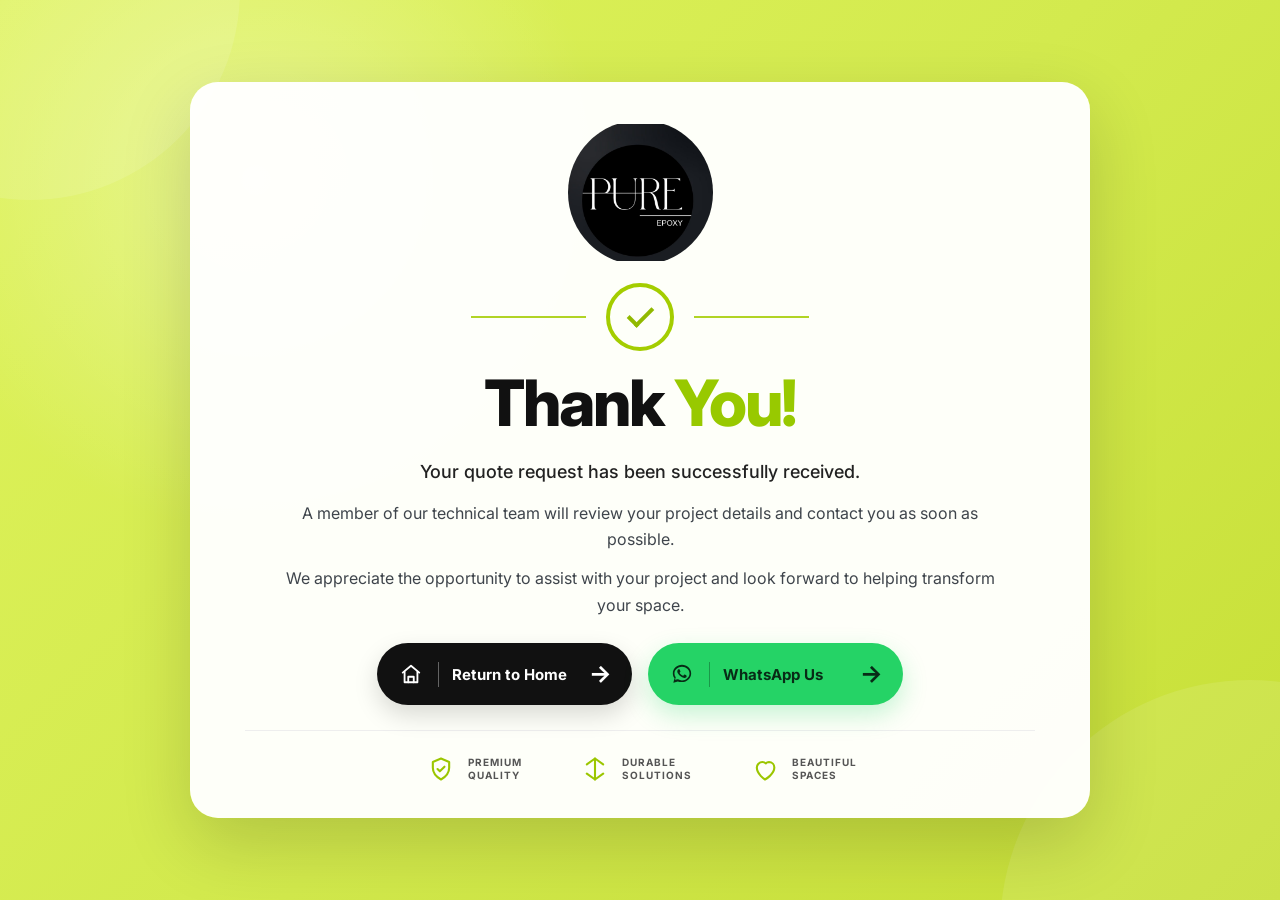
<file: thanks.html>
<!DOCTYPE html>
<html lang="en">

<head>

    <meta charset="UTF-8">

    <meta name="viewport"
          content="width=device-width, initial-scale=1.0">

    <meta name="description"
          content="Thank you for contacting PURE Epoxy. Your quote request has been received.">

    <title>Thank You | PURE Epoxy</title>


    <!-- =========================
         FONTE
    ========================== -->

    <link rel="preconnect"
          href="https://fonts.googleapis.com">

    <link rel="preconnect"
          href="https://fonts.gstatic.com"
          crossorigin>

    <link href="https://fonts.googleapis.com/css2?family=Inter:wght@400;500;600;700;800&display=swap"
          rel="stylesheet">


    <!-- =========================
         ESTILOS
    ========================== -->

    <style>

        /* =========================
           RESET
        ========================== */

        * {
            margin: 0;
            padding: 0;
            box-sizing: border-box;
        }


        /* =========================
           PÁGINA
        ========================== */

        body {

            min-height: 100vh;

            display: flex;

            align-items: center;

            justify-content: center;

            padding: 25px;

            font-family: "Inter", Arial, Helvetica, sans-serif;

            background:
                radial-gradient(
                    circle at 20% 20%,
                    rgba(255,255,255,0.35),
                    transparent 28%
                ),
                linear-gradient(
                    135deg,
                    #dff35b 0%,
                    #d3ea4e 50%,
                    #c7df36 100%
                );

            color: #111;

            overflow-x: hidden;

            position: relative;
        }


        /* =========================
           ELEMENTOS DECORATIVOS
        ========================== */

        body::before {

            content: "";

            position: fixed;

            width: 420px;

            height: 420px;

            border-radius: 50%;

            background: rgba(255,255,255,0.12);

            top: -220px;

            left: -180px;

            pointer-events: none;

        }


        body::after {

            content: "";

            position: fixed;

            width: 500px;

            height: 500px;

            border-radius: 50%;

            background: rgba(255,255,255,0.10);

            bottom: -280px;

            right: -220px;

            pointer-events: none;

        }


        /* =========================
           CARTÃO
        ========================== */

        .card {

            width: 100%;

            max-width: 900px;

            background: rgba(255,255,255,0.97);

            border-radius: 28px;

            padding: 38px 55px 32px;

            text-align: center;

            box-shadow:
                0 25px 70px rgba(0,0,0,0.16);

            position: relative;

            z-index: 2;

            animation: cardAppear 0.8s ease-out;

        }


        /* =========================
           LOGO
        ========================== */

        .logo-wrapper {

            display: flex;

            justify-content: center;

            align-items: center;

            margin-bottom: 18px;

            animation: logoAppear 1s ease-out;

        }


        .logo {

            width: 145px;

            height: 145px;

            object-fit: contain;

            display: block;

            border-radius: 50%;

            transition: transform 0.4s ease;

        }


        .logo:hover {

            transform: scale(1.04);

        }


        /* =========================
           CONFIRMAÇÃO
        ========================== */

        .success {

            display: flex;

            align-items: center;

            justify-content: center;

            gap: 20px;

            margin-bottom: 20px;

        }


        .success-line {

            width: 115px;

            height: 2px;

            background: #a4cd00;

            opacity: 0.85;

        }


        .check-circle {

            width: 68px;

            height: 68px;

            border: 4px solid #a4cd00;

            border-radius: 50%;

            display: flex;

            align-items: center;

            justify-content: center;

            animation: checkAppear 0.8s ease-out;

        }


        .check {

            width: 25px;

            height: 14px;

            border-left: 4px solid #91b900;

            border-bottom: 4px solid #91b900;

            transform: rotate(-45deg);

            margin-top: -5px;

        }


        /* =========================
           TÍTULO
        ========================== */

        h1 {

            font-size: 4rem;

            line-height: 1;

            font-weight: 800;

            letter-spacing: -2px;

            margin-bottom: 22px;

            color: #111;

        }


        h1 span {

            color: #98c900;

        }


        /* =========================
           TEXTOS
        ========================== */

        .message {

            max-width: 720px;

            margin: 0 auto;

        }


        .message p {

            font-size: 16px;

            line-height: 1.65;

            color: #3f454c;

            margin-bottom: 13px;

        }


        .message p:first-child {

            font-size: 18px;

            font-weight: 500;

            color: #222;

        }


        /* =========================
           BOTÕES
        ========================== */

        .buttons {

            display: flex;

            justify-content: center;

            align-items: center;

            gap: 16px;

            margin-top: 25px;

            margin-bottom: 25px;

            flex-wrap: wrap;

        }


        .button {

            min-width: 255px;

            height: 62px;

            display: flex;

            align-items: center;

            justify-content: space-between;

            padding: 0 20px;

            border-radius: 35px;

            text-decoration: none;

            font-size: 15px;

            font-weight: 700;

            transition:
                transform 0.25s ease,
                box-shadow 0.25s ease;

        }


        .button:hover {

            transform: translateY(-3px);

        }


        .button-left {

            display: flex;

            align-items: center;

            gap: 13px;

        }


        .button-icon {

            width: 28px;

            height: 28px;

            display: flex;

            align-items: center;

            justify-content: center;

        }


        .button-icon svg {

            width: 22px;

            height: 22px;

        }


        .button-divider {

            width: 1px;

            height: 25px;

            opacity: 0.35;

        }


        .arrow {

            font-size: 24px;

            line-height: 1;

            transition: transform 0.25s ease;

        }


        .button:hover .arrow {

            transform: translateX(4px);

        }


        /* HOME */

        .home-button {

            background: #111;

            color: white;

            box-shadow:
                0 10px 25px rgba(0,0,0,0.15);

        }


        .home-button .button-divider {

            background: white;

        }


        /* WHATSAPP */

        .whatsapp-button {

            background: #25d366;

            color: #082b16;

            box-shadow:
                0 10px 25px rgba(37,211,102,0.25);

        }


        .whatsapp-button .button-divider {

            background: #082b16;

        }


        /* =========================
           DIFERENCIAIS
        ========================== */

        .features {

            display: flex;

            justify-content: center;

            align-items: center;

            gap: 55px;

            padding-top: 20px;

            border-top: 1px solid #eeeeee;

        }


        .feature {

            display: flex;

            align-items: center;

            gap: 10px;

        }


        .feature-icon {

            width: 35px;

            height: 35px;

            display: flex;

            align-items: center;

            justify-content: center;

        }


        .feature-icon svg {

            width: 28px;

            height: 28px;

        }


        .feature-text {

            text-align: left;

            font-size: 10px;

            line-height: 1.25;

            letter-spacing: 1px;

            font-weight: 700;

            color: #555;

        }


        /* =========================
           ANIMAÇÕES
        ========================== */

        @keyframes cardAppear {

            from {

                opacity: 0;

                transform: translateY(20px) scale(0.98);

            }

            to {

                opacity: 1;

                transform: translateY(0) scale(1);

            }

        }


        @keyframes logoAppear {

            from {

                opacity: 0;

                transform: scale(0.8);

            }

            to {

                opacity: 1;

                transform: scale(1);

            }

        }


        @keyframes checkAppear {

            0% {

                opacity: 0;

                transform: scale(0.6);

            }

            70% {

                transform: scale(1.08);

            }

            100% {

                opacity: 1;

                transform: scale(1);

            }

        }


        /* =========================
           CELULAR
        ========================== */

        @media (max-width: 700px) {

            body {

                padding: 15px;

            }


            .card {

                padding: 30px 22px 25px;

                border-radius: 22px;

            }


            .logo {

                width: 115px;

                height: 115px;

            }


            .success {

                gap: 12px;

            }


            .success-line {

                width: 55px;

            }


            .check-circle {

                width: 58px;

                height: 58px;

            }


            h1 {

                font-size: 3rem;

                letter-spacing: -1.5px;

            }


            .message p {

                font-size: 14px;

            }


            .message p:first-child {

                font-size: 16px;

            }


            .buttons {

                flex-direction: column;

                gap: 12px;

                width: 100%;

            }


            .button {

                width: 100%;

                min-width: 0;

                height: 58px;

            }


            .features {

                gap: 18px;

                justify-content: space-between;

            }


            .feature {

                flex-direction: column;

                gap: 4px;

            }


            .feature-text {

                text-align: center;

                font-size: 8px;

            }

        }


        /* =========================
           TELAS MUITO PEQUENAS
        ========================== */

        @media (max-height: 750px) and (min-width: 701px) {

            .card {

                padding-top: 25px;

                padding-bottom: 22px;

            }


            .logo {

                width: 105px;

                height: 105px;

            }


            .logo-wrapper {

                margin-bottom: 10px;

            }


            .success {

                margin-bottom: 12px;

            }


            h1 {

                font-size: 3.2rem;

                margin-bottom: 14px;

            }


            .message p {

                margin-bottom: 8px;

            }


            .buttons {

                margin-top: 18px;

                margin-bottom: 18px;

            }


            .features {

                padding-top: 14px;

            }

        }

    </style>

</head>


<body>


    <!-- ==================================
         CARTÃO PRINCIPAL
    =================================== -->

    <main class="card">


        <!-- LOGO -->

        <div class="logo-wrapper">

            <img
                src="logo.png"
                alt="PURE Epoxy"
                class="logo">

        </div>


        <!-- ÍCONE DE SUCESSO -->

        <div class="success">

            <div class="success-line"></div>

            <div class="check-circle">

                <div class="check"></div>

            </div>

            <div class="success-line"></div>

        </div>


        <!-- TÍTULO -->

        <h1>
            Thank <span>You!</span>
        </h1>


        <!-- MENSAGEM -->

        <div class="message">

            <p>
                Your quote request has been successfully received.
            </p>

            <p>
                A member of our technical team will review your
                project details and contact you as soon as possible.
            </p>

            <p>
                We appreciate the opportunity to assist with your
                project and look forward to helping transform your space.
            </p>

        </div>


        <!-- ==================================
             BOTÕES
        =================================== -->

        <div class="buttons">


            <!-- HOME -->

            <a
                href="index.html"
                class="button home-button">

                <span class="button-left">

                    <span class="button-icon">

                        <svg
                            viewBox="0 0 24 24"
                            fill="none"
                            stroke="currentColor"
                            stroke-width="2"
                            stroke-linecap="round"
                            stroke-linejoin="round">

                            <path d="M3 10.5L12 3l9 7.5"></path>

                            <path d="M5 9.5V21h14V9.5"></path>

                            <path d="M9 21v-6h6v6"></path>

                        </svg>

                    </span>

                    <span class="button-divider"></span>

                    <span>
                        Return to Home
                    </span>

                </span>

                <span class="arrow">
                    →
                </span>

            </a>


            <!-- WHATSAPP -->

            <a
                href="https://wa.me/61435992512"
                class="button whatsapp-button"
                target="_blank"
                rel="noopener noreferrer">

                <span class="button-left">

                    <span class="button-icon">

                        <svg
                            viewBox="0 0 24 24"
                            fill="currentColor">

                            <path d="M12 2C6.48 2 2 6.18 2 11.34c0 2.02.7 3.88 1.88 5.37L2.5 21.5l4.98-1.3A10.4 10.4 0 0 0 12 20.68c5.52 0 10-4.18 10-9.34S17.52 2 12 2Zm0 16.96c-1.54 0-3.03-.4-4.34-1.16l-.31-.18-2.96.77.79-2.8-.2-.3a7.3 7.3 0 0 1-1.2-3.95c0-4.02 3.68-7.29 8.22-7.29s8.22 3.27 8.22 7.29-3.68 7.62-8.22 7.62Zm4.51-5.48c-.25-.13-1.47-.73-1.7-.81-.23-.08-.4-.13-.57.13-.17.25-.65.81-.8.98-.15.17-.3.19-.55.06-.25-.13-1.05-.39-2-1.24-.74-.66-1.24-1.47-1.39-1.72-.15-.25-.02-.39.11-.52.12-.12.25-.3.38-.45.13-.15.17-.25.25-.42.08-.17.04-.32-.02-.45-.06-.13-.57-1.36-.78-1.86-.2-.48-.4-.42-.55-.43h-.47c-.17 0-.45.06-.68.32-.23.25-.89.87-.89 2.12 0 1.25.91 2.45 1.04 2.62.13.17 1.78 2.72 4.31 3.81.6.26 1.07.42 1.44.54.61.19 1.17.16 1.61.1.49-.07 1.47-.6 1.68-1.18.21-.58.21-1.08.15-1.18-.06-.1-.23-.16-.48-.29Z"></path>

                        </svg>

                    </span>

                    <span class="button-divider"></span>

                    <span>
                        WhatsApp Us
                    </span>

                </span>

                <span class="arrow">
                    →
                </span>

            </a>

        </div>


        <!-- ==================================
             DIFERENCIAIS
        =================================== -->

        <div class="features">


            <!-- QUALIDADE -->

            <div class="feature">

                <div class="feature-icon">

                    <svg
                        viewBox="0 0 24 24"
                        fill="none"
                        stroke="#9bc600"
                        stroke-width="1.8"
                        stroke-linecap="round"
                        stroke-linejoin="round">

                        <path d="M12 3l7 3v5c0 4.5-3 7.8-7 10-4-2.2-7-5.5-7-10V6l7-3z"></path>

                        <path d="M9 12l2 2 4-4"></path>

                    </svg>

                </div>

                <div class="feature-text">

                    PREMIUM<br>
                    QUALITY

                </div>

            </div>


            <!-- DURABILIDADE -->

            <div class="feature">

                <div class="feature-icon">

                    <svg
                        viewBox="0 0 24 24"
                        fill="none"
                        stroke="#9bc600"
                        stroke-width="1.8"
                        stroke-linecap="round"
                        stroke-linejoin="round">

                        <path d="M12 3v18"></path>

                        <path d="M5 8l7-5 7 5"></path>

                        <path d="M5 16l7 5 7-5"></path>

                    </svg>

                </div>

                <div class="feature-text">

                    DURABLE<br>
                    SOLUTIONS

                </div>

            </div>


            <!-- DESIGN -->

            <div class="feature">

                <div class="feature-icon">

                    <svg
                        viewBox="0 0 24 24"
                        fill="none"
                        stroke="#9bc600"
                        stroke-width="1.8"
                        stroke-linecap="round"
                        stroke-linejoin="round">

                        <path d="M12 21s-7-4.35-7-10.2A4.8 4.8 0 0 1 9.8 6c1.05 0 2.1.42 2.8 1.2A3.9 3.9 0 0 1 15.4 6 4.8 4.8 0 0 1 20 10.8C20 16.65 12 21 12 21Z"></path>

                    </svg>

                </div>

                <div class="feature-text">

                    BEAUTIFUL<br>
                    SPACES

                </div>

            </div>


        </div>


    </main>


</body>

</html>
</file>
